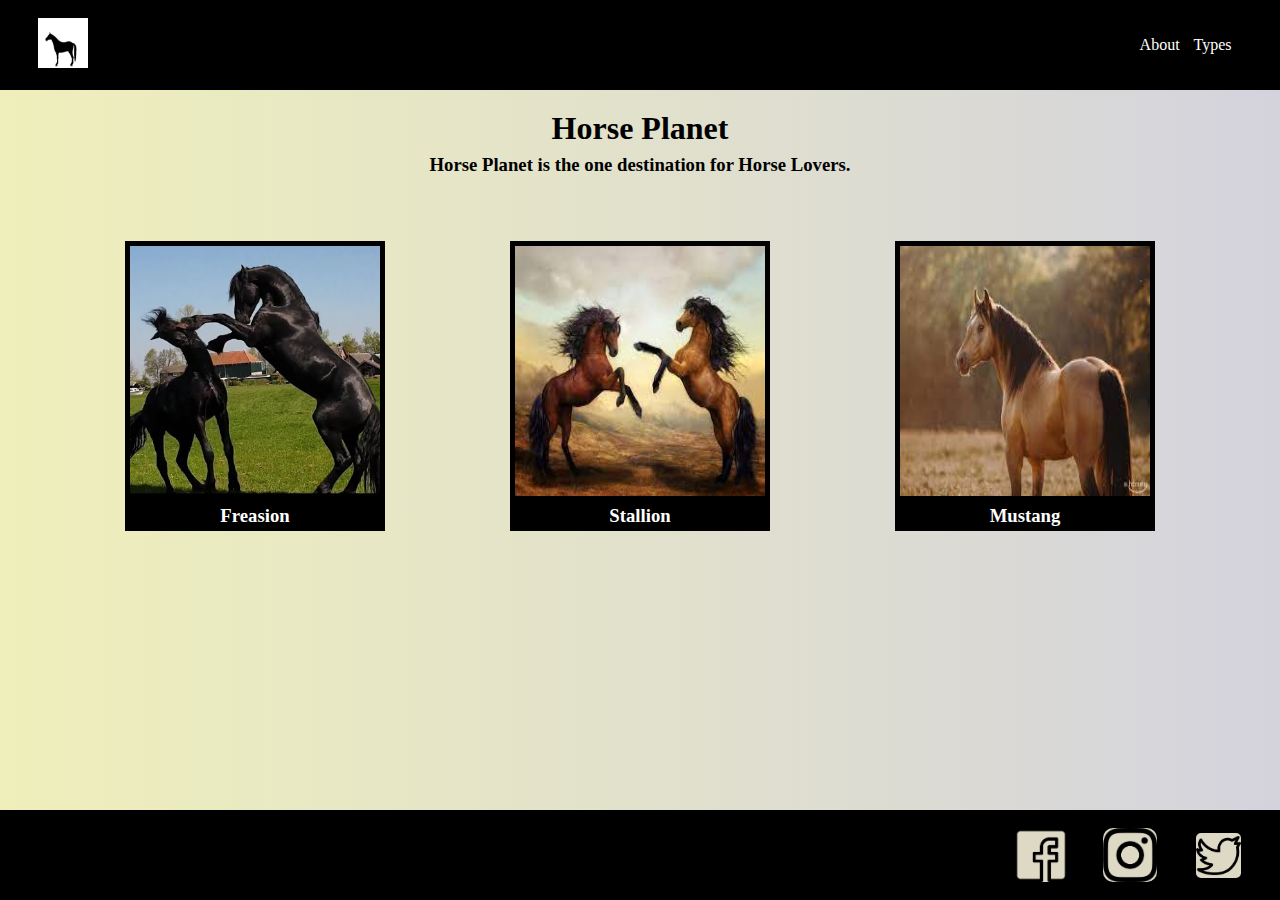
<file: index.html>
<!DOCTYPE html>
<html lang="en">
<head>
    <meta charset="UTF-8">
    <meta http-equiv="X-UA-Compatible" content="IE=edge">
    <meta name="viewport" content="width=device-width, initial-scale=1.0">
    <title>Horse Planet</title>
    <link rel="stylesheet" href="style.css">
    <link rel="icon" href="images/icon.jpg">
</head>
<body>
    <div class="header">
        <a href="index.html"><img src="images/icon.jpg" class="logo"></a>
            <ul>
                <a href="about.html"><li>About</li></a>
                <a href="types.html"><li>Types</li></a>
            </ul>
    </div>
    <div class="container">
<h1>Horse Planet</h1>
<h3>Horse Planet is the one destination for Horse Lovers.</h3>
<div class="gallery">
    <a href=""><div class="frame">
        <img src="images/Freasion.jpg" >
        <h3>Freasion</h3>
    </div></a>
    <a href=""><div class="frame"><img src="images/Stallion.jpg" >
        <h3>Stallion</h3></div></a>
   <a href=""> <div class="frame"><img src="images/Mustang.jpg" >
        <h3>Mustang</h3></div></a>
</div>
    </div>
    <div class="footer">
        <div class="icons">
            <a href=""><div class="icon1"></div></a>
            <a href=""><div class="icon2"></div></a>
            <a href=""><div class="icon3"></div></a>
        </div>
    </div>
</body>
</html>
</file>
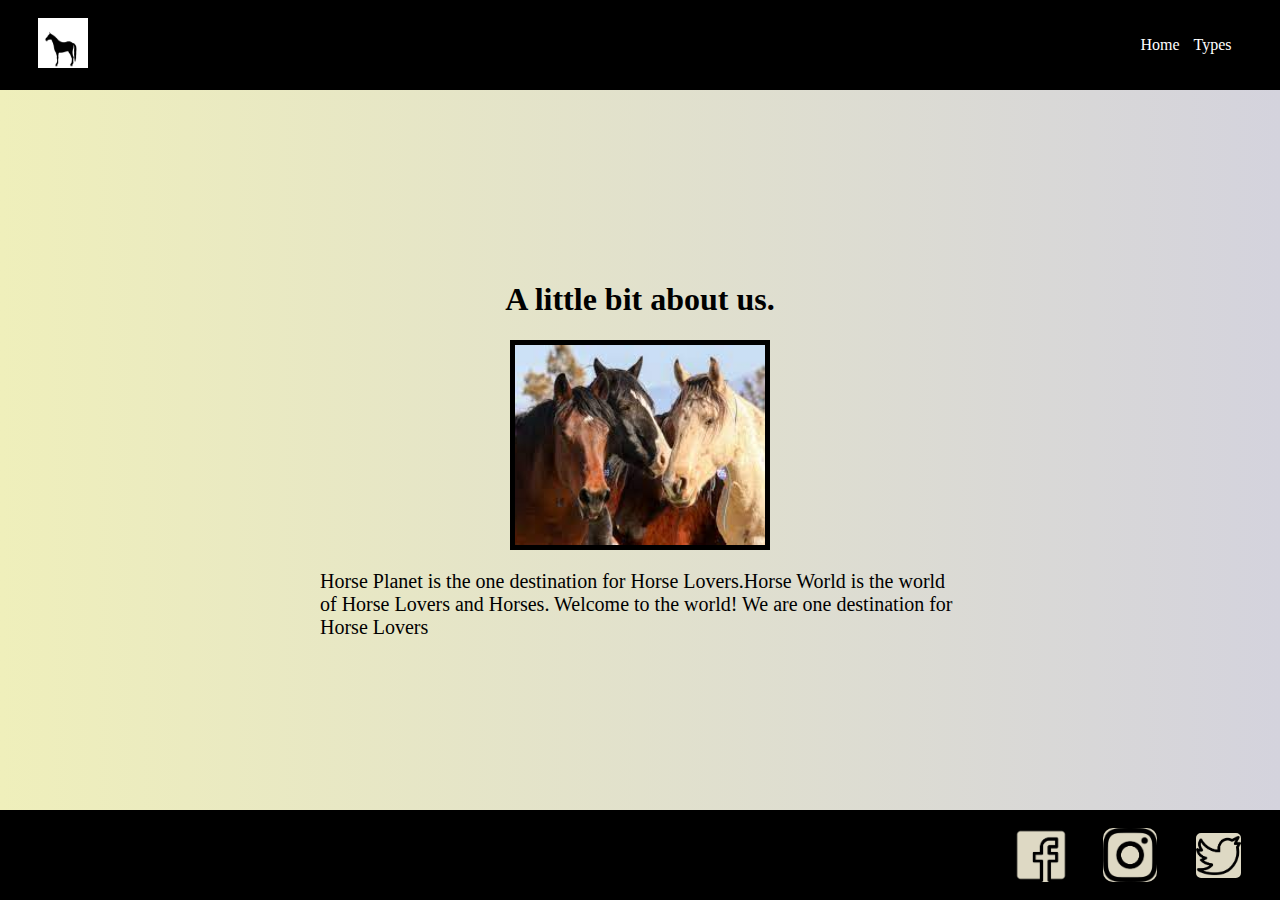
<file: about.html>
<!DOCTYPE html>
<html lang="en">
<head>
    <meta charset="UTF-8">
    <meta http-equiv="X-UA-Compatible" content="IE=edge">
    <meta name="viewport" content="width=device-width, initial-scale=1.0">
    <title>Horse Planet</title>
    <link rel="stylesheet" href="style.css">
    <link rel="icon" href="images/icon.jpg">
</head>
<body>
    <div class="header">
        <a href="index.html"><img src="images/icon.jpg" class="logo"></a>
            <ul>
                <a href="index.html"><li>Home</li></a>
                <a href="types.html"><li>Types</li></a>
            </ul>
    </div>
    <div class="container1">
        <div class="box">
<h1>A little bit about us.</h1>
<div class="herd"></div>
<p>Horse Planet is the one destination for Horse Lovers.Horse World is the world of Horse Lovers and Horses. Welcome to the world! We are one destination for Horse Lovers</p>
</div>
    </div>
    <div class="footer">
        <div class="icons">
            <a href=""><div class="icon1"></div></a>
            <a href=""><div class="icon2"></div></a>
            <a href=""><div class="icon3"></div></a>
        </div>
    </div>
</body>
</html>
</file>
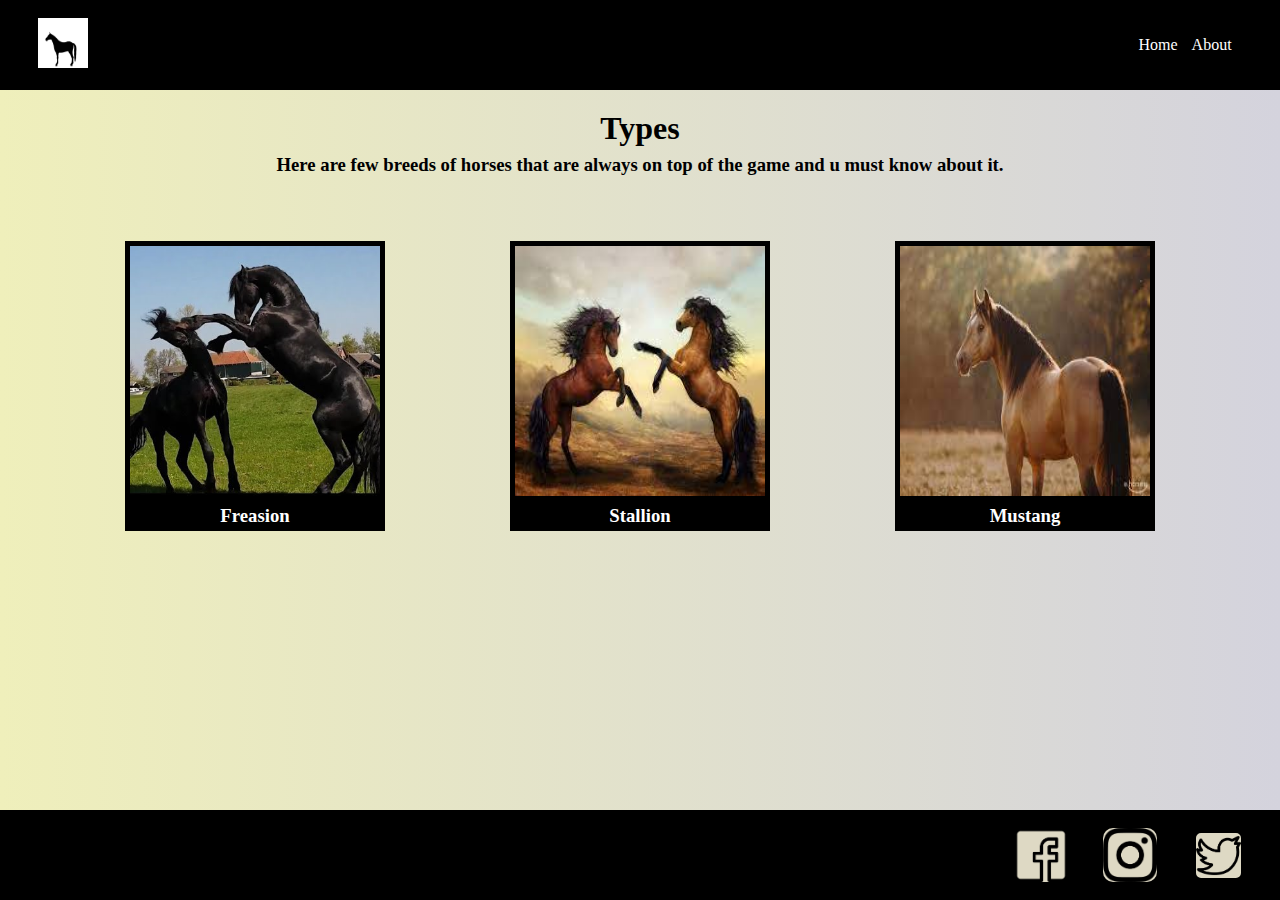
<file: types.html>
<!DOCTYPE html>
<html lang="en">
<head>
    <meta charset="UTF-8">
    <meta http-equiv="X-UA-Compatible" content="IE=edge">
    <meta name="viewport" content="width=device-width, initial-scale=1.0">
    <title>Horse Planet</title>
    <link rel="stylesheet" href="style.css">
    <link rel="icon" href="images/icon.jpg">
</head>
<body>
    <div class="header">
        <a href="index.html"><img src="images/icon.jpg" class="logo"></a>
            <ul>
                <a href="index.html"><li>Home</li></a>
                <a href="about.html"><li>About</li></a>
            </ul>
    </div>
    <div class="container">
<h1>Types</h1>
<h3>Here are few breeds of horses that are always on top of the game and u must know about it.</h3>
<div class="gallery">
    <a href=""><div class="frame">
        <img src="images/Freasion.jpg" >
        <h3>Freasion</h3>
    </div></a>
    <a href=""><div class="frame"><img src="images/Stallion.jpg" >
        <h3>Stallion</h3></div></a>
   <a href=""> <div class="frame"><img src="images/Mustang.jpg" >
        <h3>Mustang</h3></div></a>
</div>
    </div>
    <div class="footer">
        <div class="icons">
            <a href=""><div class="icon1"></div></a>
            <a href=""><div class="icon2"></div></a>
            <a href=""><div class="icon3"></div></a>
        </div>
    </div>
</body>
</html>
</file>
<file: style.css>
*{
    padding: 0;
    margin: 0;
    font-family: Times New Roman;
}

.header{
    width: 94%;
    padding: 0% 3% 0% 3%;
    height: 10vh;
    background-color: black;
    display: flex;
    justify-content: space-between;
    align-items: center;
}

.logo{
    width: 50px;
    height: 50px;
}

ul li{
    display: inline-block;
    color: white;
    margin-right: 10px;
    transition: transform 0.5s ease;
}

ul li:hover{
    font-weight: bold;
    transform: translateY(-2px);
}
ul li a{
    text-decoration: none;
    
}

.container{
    width: 100%;
    height: 80vh;
    background: linear-gradient(to right, #efefbb, #d4d3dd);
}

.footer{
    width: 100%;
    height: 10vh;
    background-color:black;
    display: flex;
    justify-content: flex-end;
    align-items: center;
}
.icons{
    width: 300px;
    height: 8vh;
    display: flex;
    align-items: center;
    justify-content: space-evenly;
}

.icon1{
    width: 6vh;
    height: 6vh;
    background-color: #DED9C4;
    background-image: url(images/fb.png);
    background-size: cover;
    background-position: center;
    border-radius: 10px;
}
.icon1:hover{
    background-color: #005aa7;
}
.icon2{
    width: 6vh;
    height: 6vh;
    background-color: #DED9C4;
    background-image: url(images/insta.png);
    background-size: cover;
    background-position: center;
    border-radius: 10px;
}
.icon2:hover{
    background-color: #833ab4;
}
.icon3{
    width: 5vh;
    height: 5vh;
    background-color:#DED9C4;
    background-image: url(images/twitter.png);
    background-size: cover;
    background-position: center;
    border-radius: 10px;
    border: 5px solid black;
}
.icon3:hover{
    background-color: #00d2ff;
}
h1{
    text-align: center;
    padding: 2px 0px;
    padding-top: 20px;
}

h3{
    text-align: center;
    padding: 5px 5px 5px 5px;
}

.gallery{
    width: 100%;
    height: auto;
    display: flex;
    justify-content: space-evenly;
    align-items: center;
    flex-wrap: wrap;
    margin-top: 50px;
}

.frame{
    background-color: black;
    height: 280px;
    width: 250px;
    color: white;
    margin-top: 10px;
    border: 5px solid black;
    text-decoration: none;
}

.frame img{
    height: 250px;
    width: 250px;
}
.container1{
    width: 100%;
    height: 80vh;
    background: linear-gradient(to right, #efefbb, #d4d3dd);
    display: flex;
    align-items: center;
    justify-content: center;
}

.box{
    width: 50%;
    height: auto;
    display: flex;
    flex-direction: column;
    justify-content: center;
    align-items: center;
}
p{
    font-size: 20px;
    margin-top: 20px;
}
h3 a{
    text-decoration: none;
}

.herd{
    width: 250px;
    height: 200px;
    background-image: url(images/Horses.jpg);
    background-position: center;
    background-size: cover;
    margin-top: 20px;
    border: 5px solid black;
}
a{
    text-decoration: none;
}

@media(max-width:500px){
    .container{
        height: auto;
        padding-bottom: 30px;
    }
}
</file>
